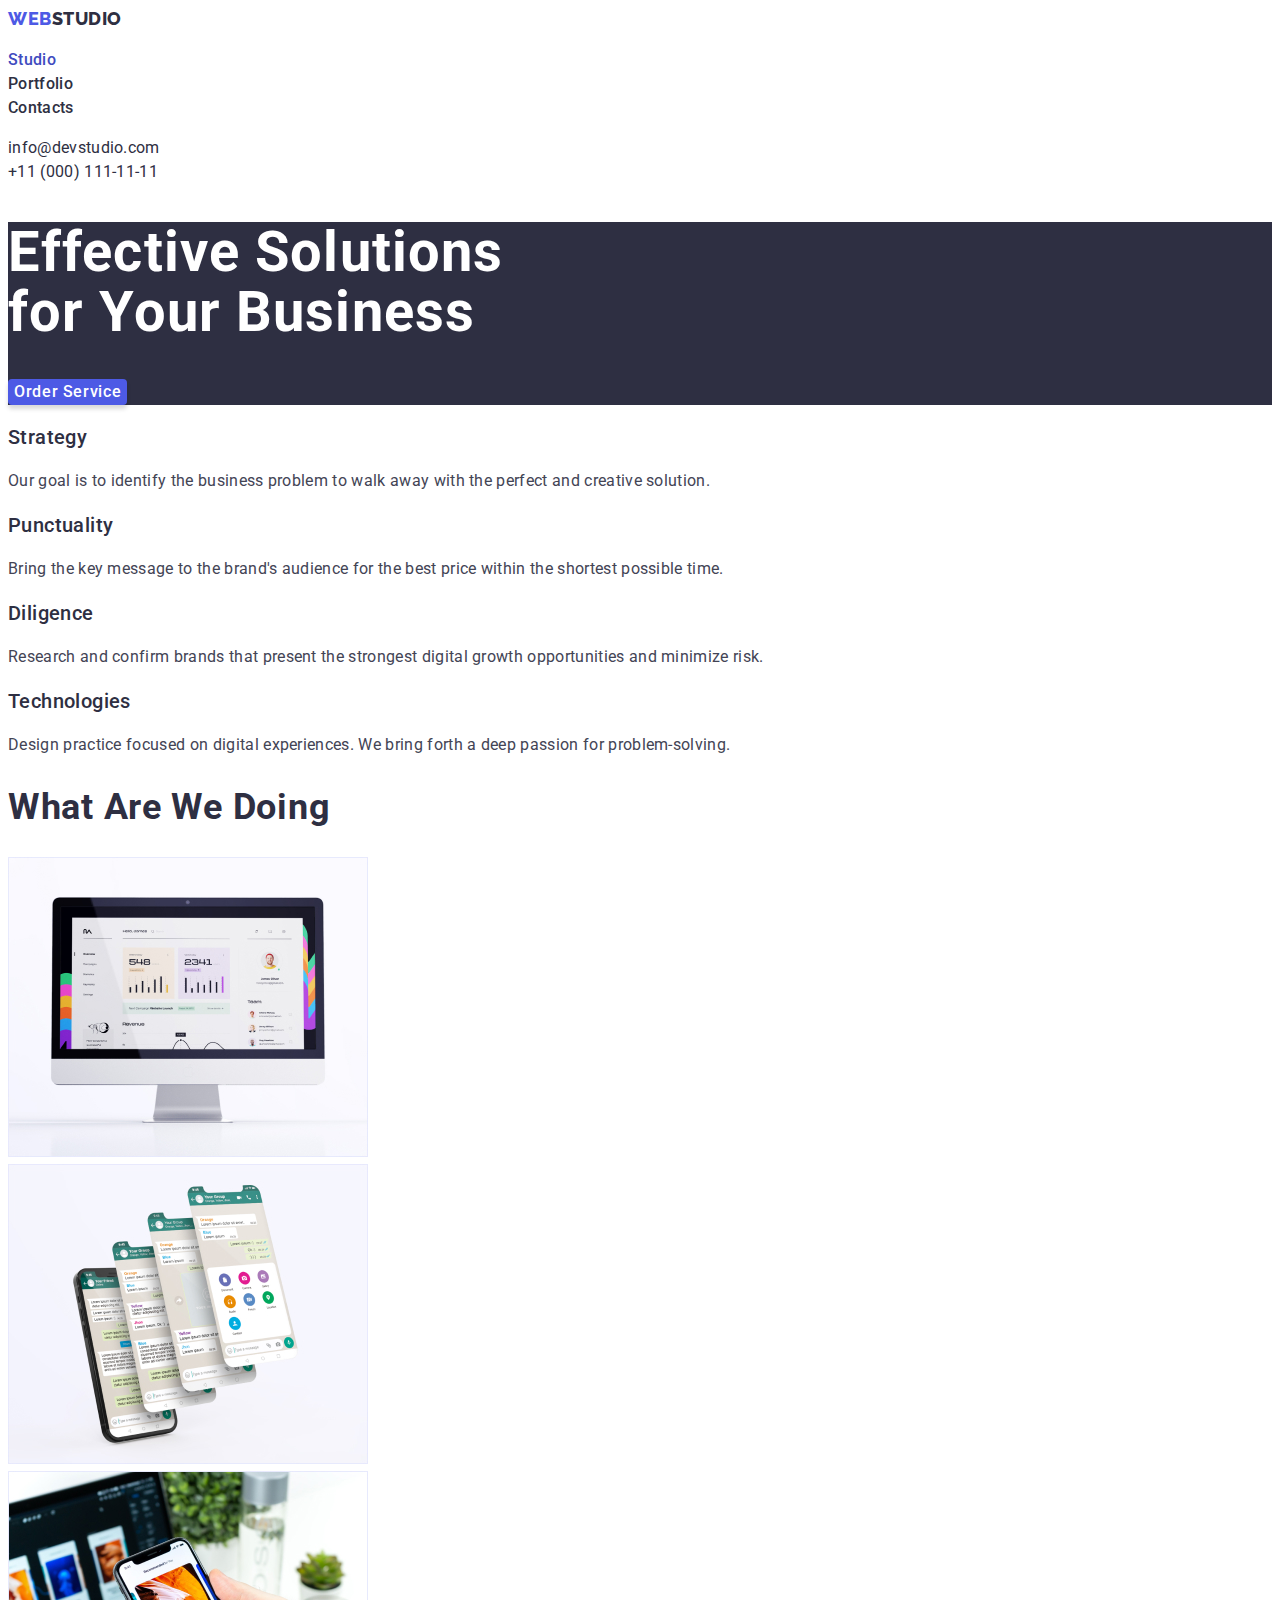
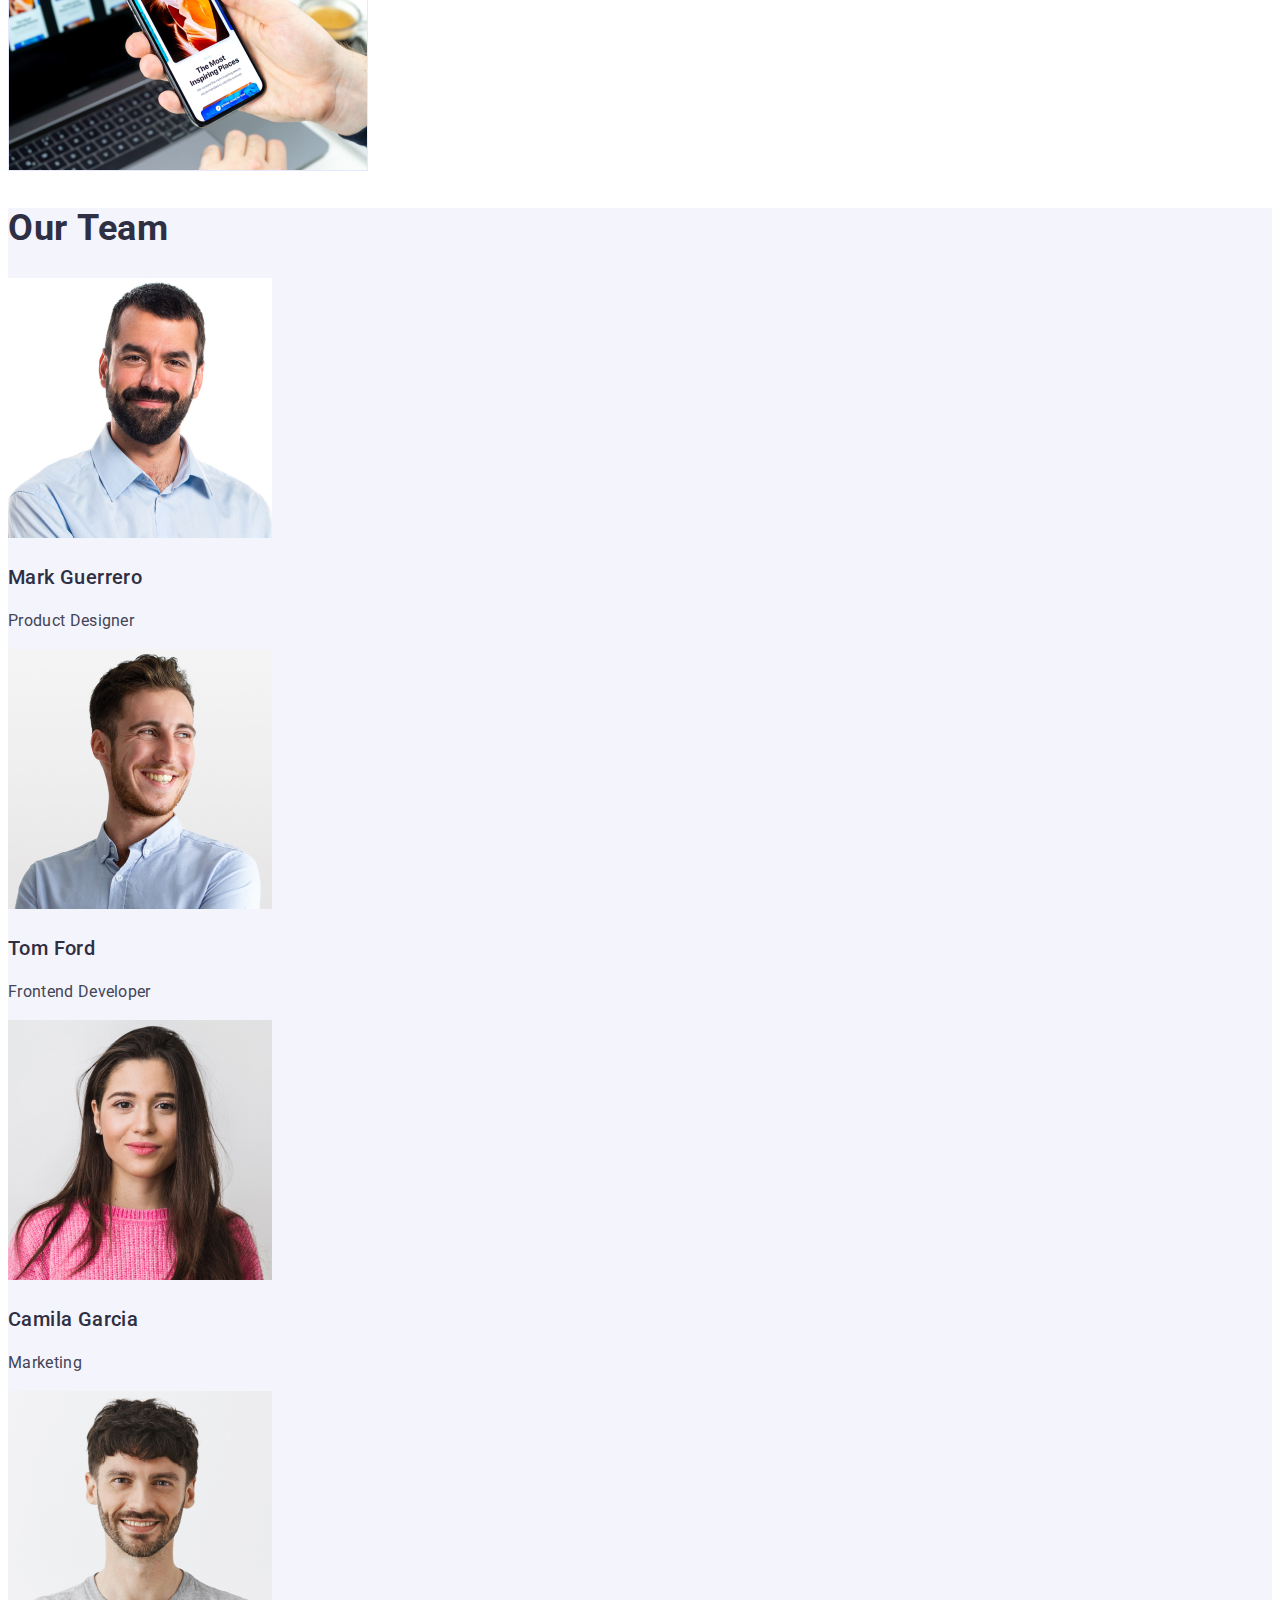
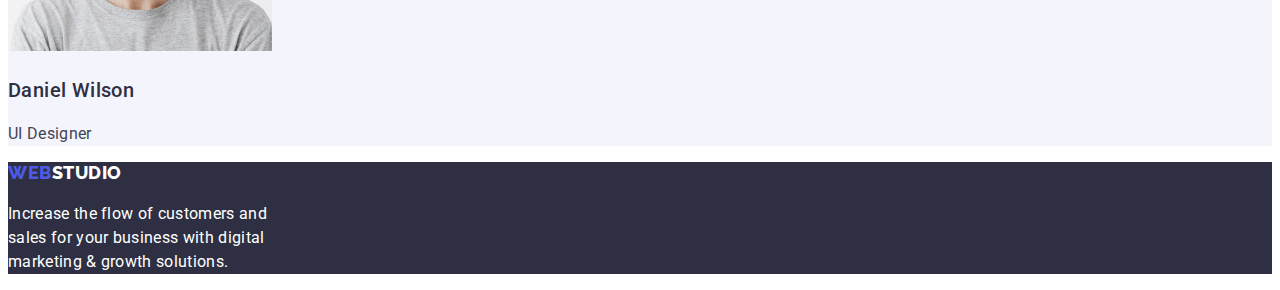
<file: index.html>
<!DOCTYPE html>
<html lang="en">
<head>
    <link rel="stylesheet" href="./css/styles.css" />
    <link href="https://fonts.googleapis.com/css2?family=Raleway:wght@800&family=Roboto:wght@400;500;700;900&display=swap" rel="stylesheet" />
    <title>My Homework #2</title>
</head>
<body>
    <header class="top-line">
        <nav>
            <a href="./index.html" class="logo"><span class="logo-colored">web</span>studio</a>
            <ul class="menu-nav unstyle-list">
                <li><a href="./index.html" class="nav active">Studio</a></li>
                <li><a href="./portfolio.html" class="nav">Portfolio</a></li>
                <li><a href="./" class="nav">Contacts</a></li>
            </ul>
        </nav>
        <ul class="menu-contact unstyle-list">
            <li><a href="mailto:info@devstudio.com" class="contact">info@devstudio.com</a></li>
            <li><a href="tel:+110001111111" class="contact">+11 (000) 111-11-11</a></li>
        </ul>
    </header>
    <main>
        <section class="hero-image">
            <h1 class="hero-top-banner">
                Effective Solutions <br />
                for Your Business
            </h1>
            <button type="button" class="btn-primary">Order Service</button>
        </section>
        <section>
            <ul class="feature-section unstyle-list">
                <li>
                    <h3 class="feat-title">Strategy</h3>
                    <p class="feat-desc">
                        Our goal is to identify the business
                        problem to walk away with the 
                        perfect and creative solution. 
                    </p>    
                </li>
                <li>
                    <h3 class="feat-title">Punctuality</h3>
                    <p class="feat-desc">
                        Bring the key message to the 
                        brand's audience for the best price 
                        within the shortest possible time.
                    </p>
                </li>
                <li>
                    <h3 class="feat-title">Diligence</h3>
                    <p class="feat-desc">
                        Research and confirm brands that 
                        present the strongest digital growth 
                        opportunities and minimize risk.
                    </p>
                </li>
                <li>
                    <h3 class="feat-title">Technologies</h3>
                    <p class="feat-desc">
                        Design practice focused on digital 
                        experiences. We bring forth a deep 
                        passion for problem-solving.
                    </p>
                </li>
            </ul>
        </section>
        <section>
            <h2 class="section-title">What Are We Doing</h2>
            <ul class="card unstyle-list">
                <li>
                    <img src="images/monitor.jpg" alt="Monitor" width="360" />
                </li>
                <li>
                    <img src="images/celphone.jpg" alt="Mobile" width="360" />
                </li>
                <li>
                    <img src="images/celphone-laptop.jpg" alt="Both" width="360"  />
                </li>
            </ul>
        </section>
        <section class="section-team">
            <h2 class="section-title">Our Team</h2>
            <ul class="team-card unstyle-list">
                <li>
                    <img src="./images/Our-team-1.jpg" alt="Mark's Photo" width="264">
                    <h3 class="card-title">Mark Guerrero</h3>
                    <p class="card-content">
                        Product Designer
                    </p>
                </li>
                <li>
                    <img src="./images/Our-team-2.jpg" alt="Tom's Photo" width="264" />
                    <h3 class="card-title">Tom Ford</h3>
                    <p class="card-content">
                        Frontend Developer
                    </p>
                </li>
                <li>
                    <img src="./images/Our-team-3.jpg" alt="Camila's Photo" width="264" />
                    <h3 class="card-title">Camila Garcia</h3>
                    <p class="card-content">
                        Marketing
                    </p>
                </li>
                <li>
                    <img src="./images/Our-team-4.jpg" alt="Daniel's Photo" width="264" />
                    <h3 class="card-title">Daniel Wilson</h3>
                    <p class="card-content">
                        UI Designer    
                    </p>
                </li>
            </ul>
        </section>
    </main>
    <footer class="footer">
        <a href="./index.html" class="logo"><span class="logo-colored">web</span>studio</a><br>
        <p>Increase the flow of customers and 
            <br>sales for your business with digital 
            <br>marketing & growth solutions.
        </p>
    </footer>
</body>
</html>
</file>
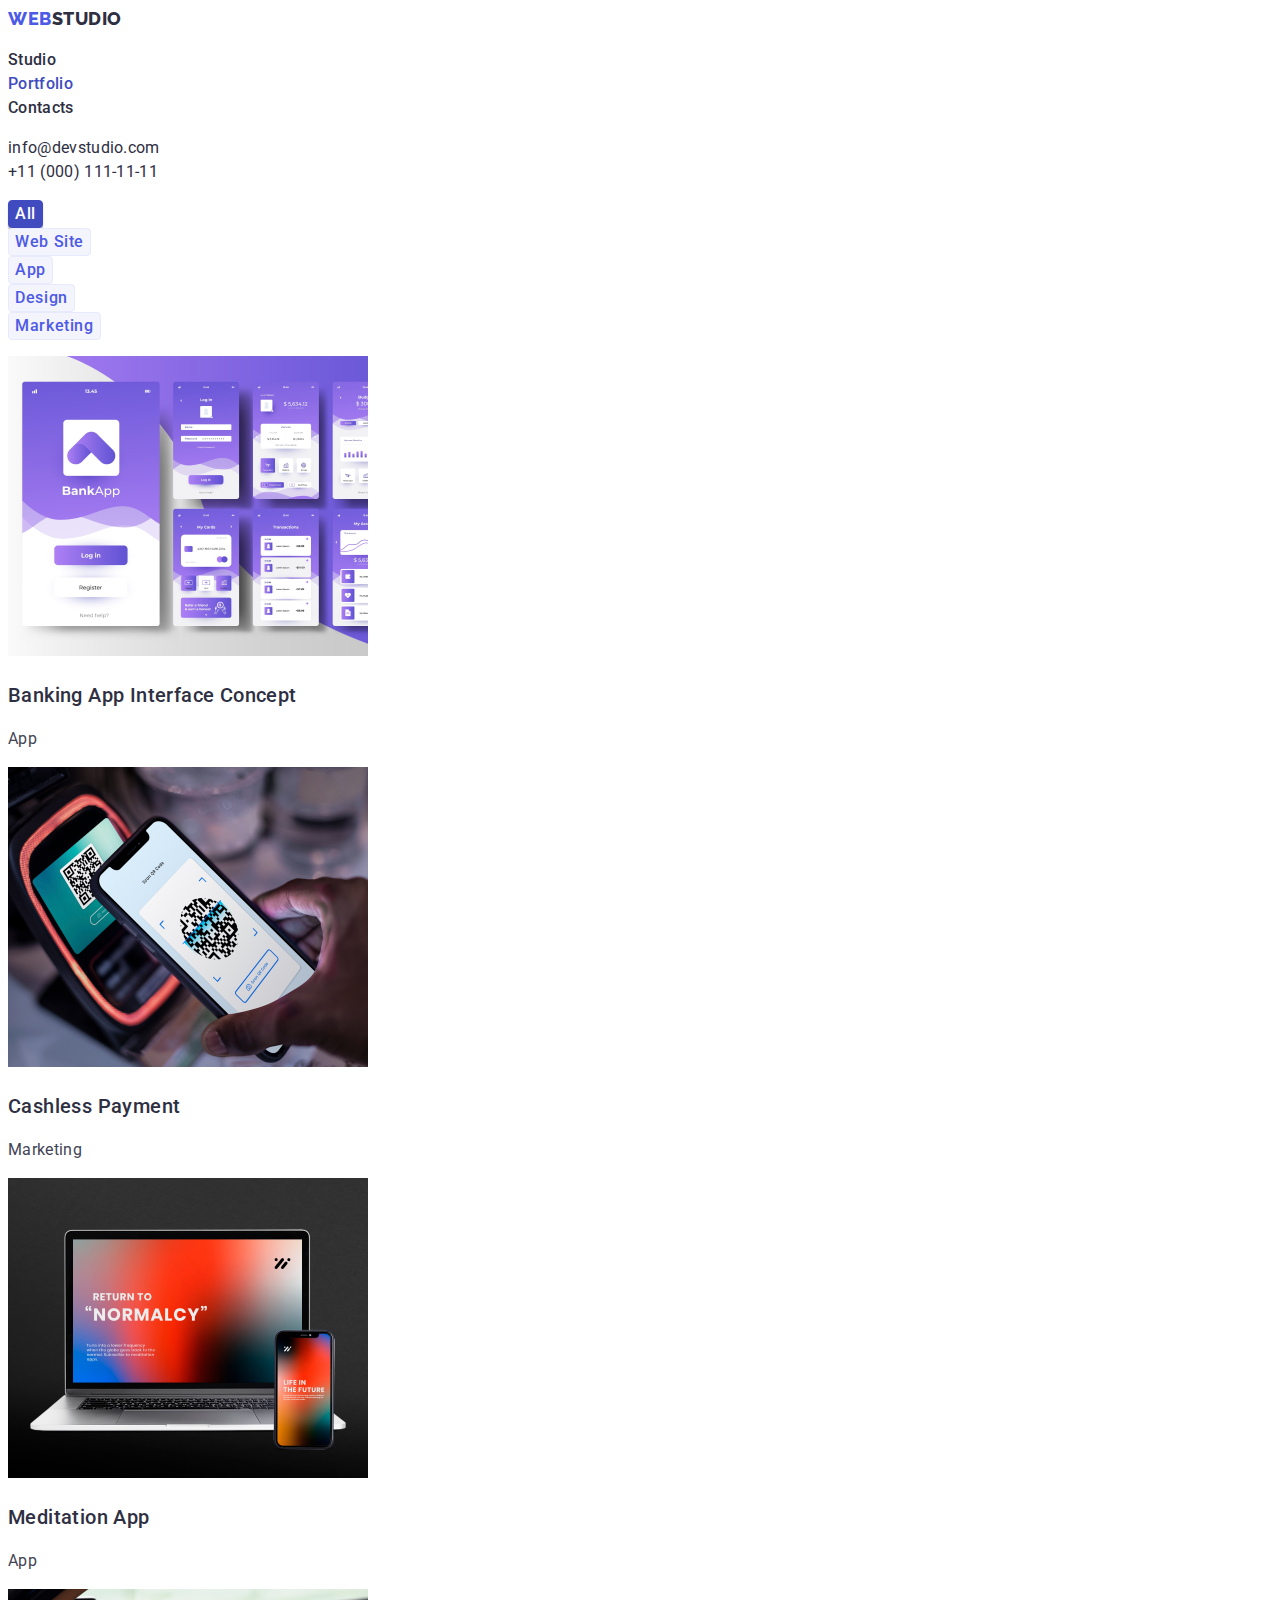
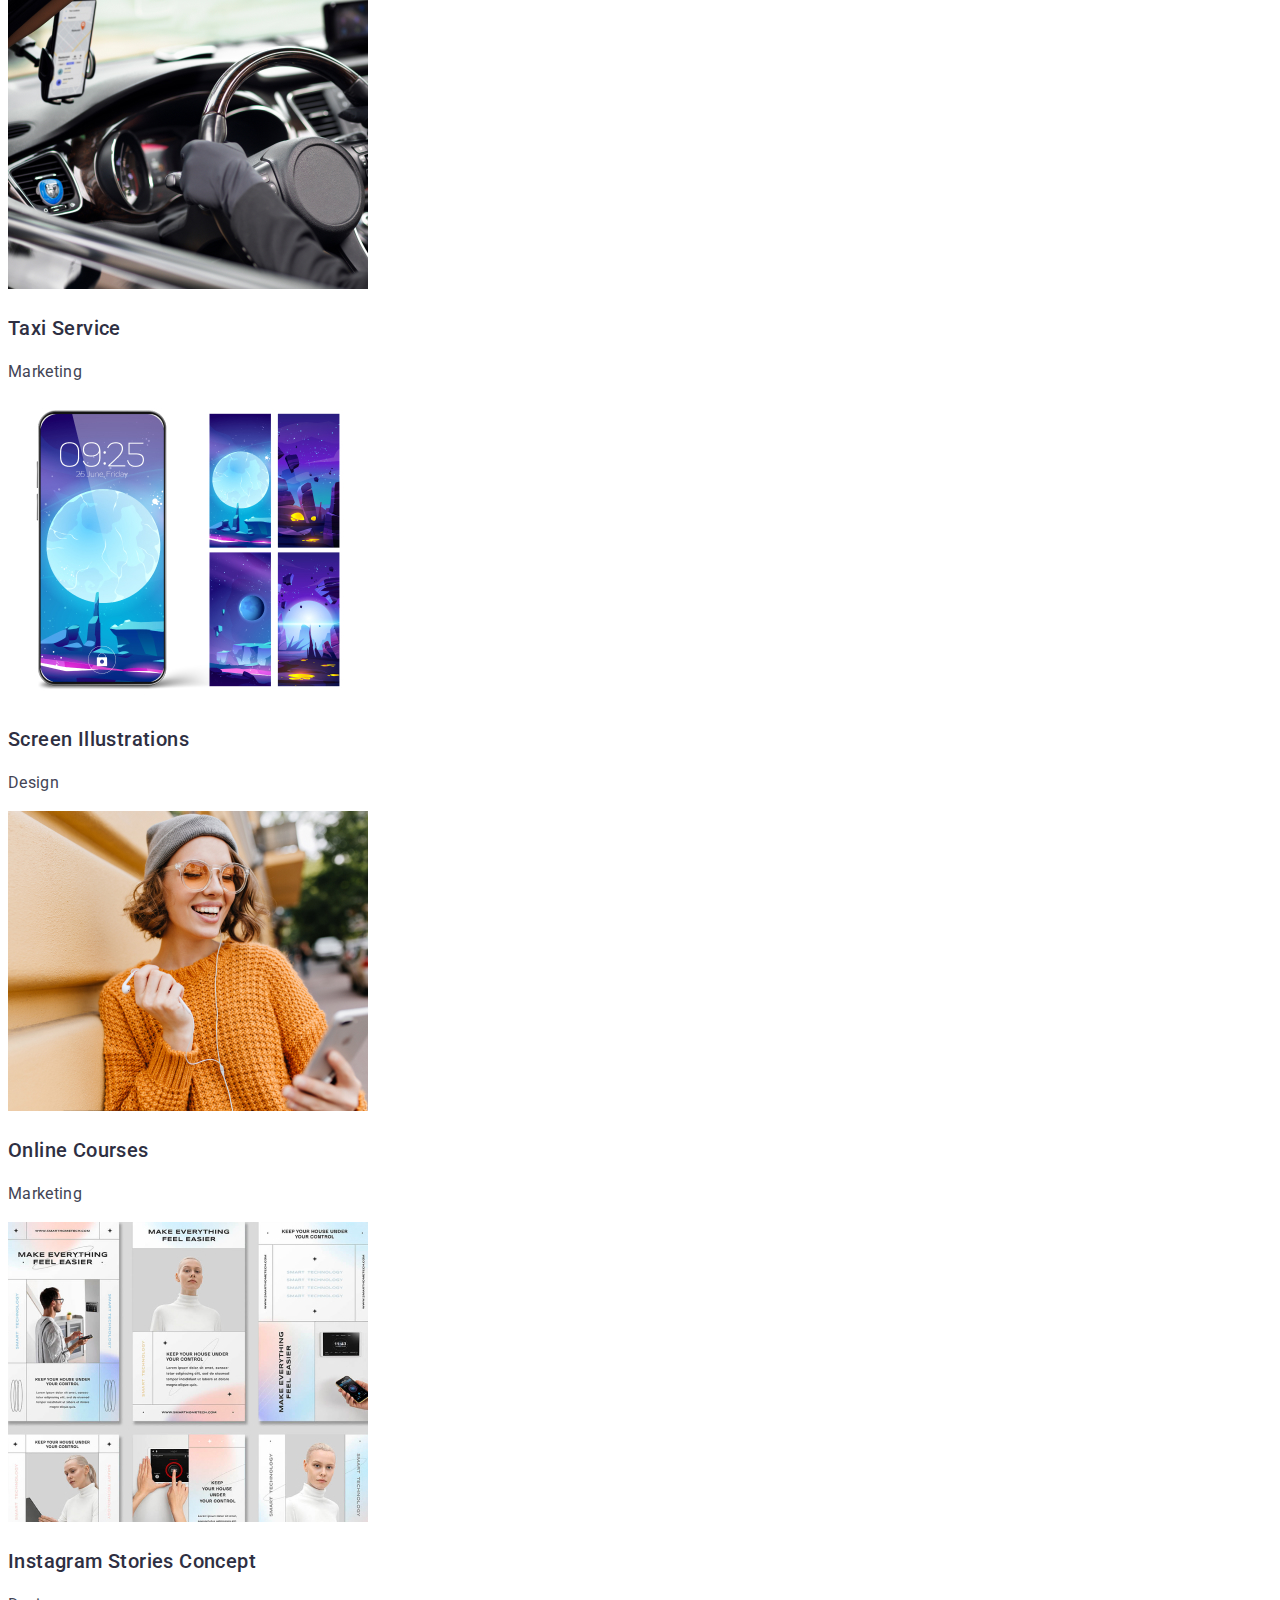
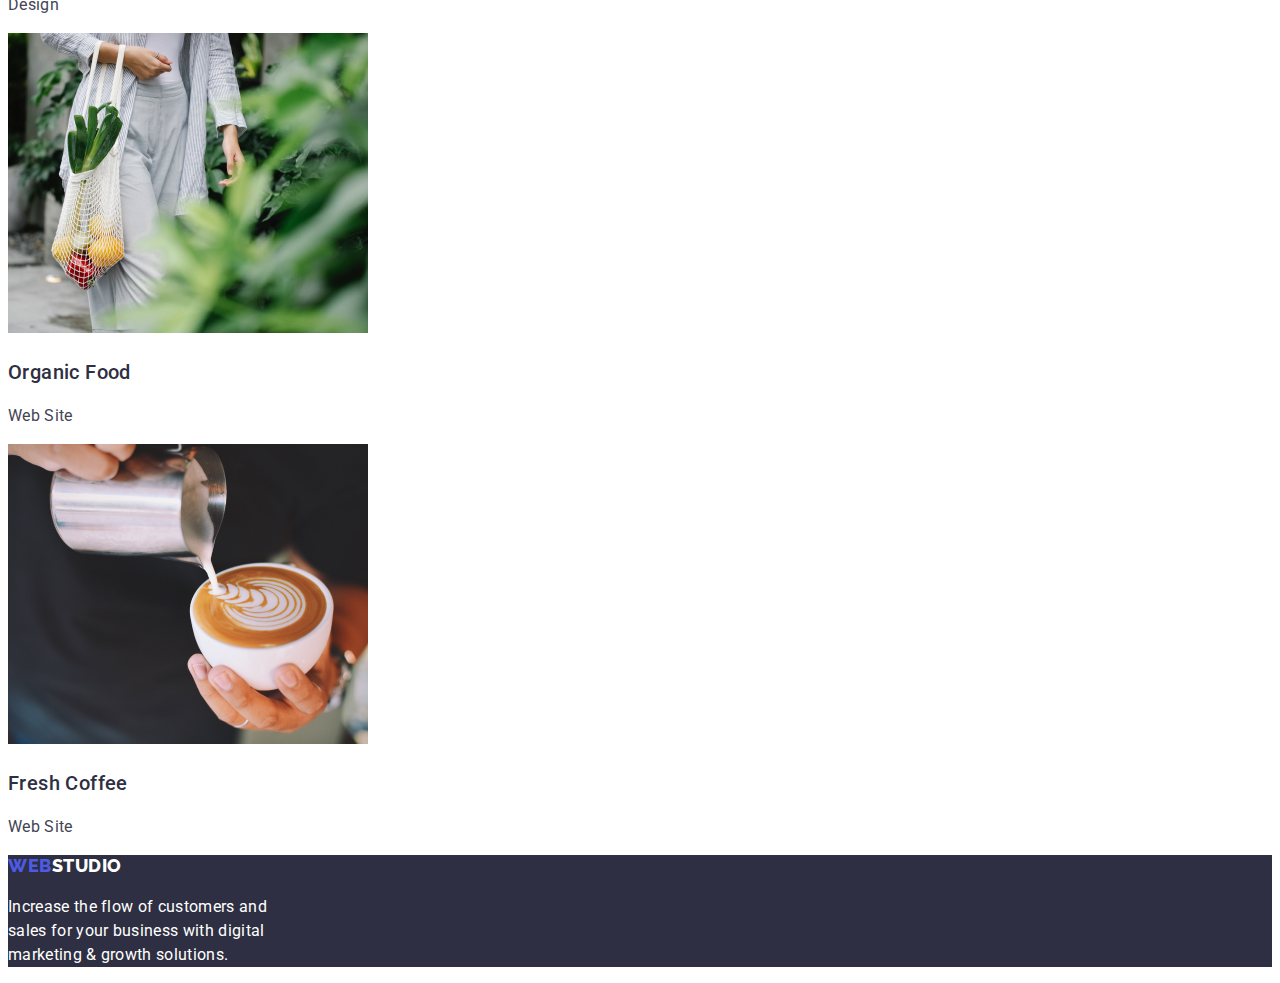
<file: portfolio.html>
<!DOCTYPE html>
<html lang="en">
<head>
    <link rel="stylesheet" href="./css/styles.css" />
    <link
        href="https://fonts.googleapis.com/css2?family=Raleway:wght@800&family=Roboto:wght@400;500;700;900&display=swap"
        rel="stylesheet" />
    <title>My Homework #2</title>
</head>
<body>
    <header class="top-line">
        <nav>
            <a href="./index.html" class="logo"><span class="logo-colored">web</span>studio</a>
            <ul class="menu-nav unstyle-list">
                <li><a href="./index.html" class="nav">Studio</a></li>
                <li><a href="./portfolio.html" class="nav active">Portfolio</a></li>
                <li><a href="./" class="nav">Contacts</a></li>
            </ul>
        </nav>
        <ul class="menu-contact unstyle-list">
            <li><a href="mailto:info@devstudio.com" class="contact">info@devstudio.com</a></li>
            <li><a href="tel:+110001111111" class="contact">+11 (000) 111-11-11</a></li>
        </ul>
    </header>
    <main>
        <section>
            <ul class="filters unstyle-list">
                <li>
                    <button type="button" class="filter-btn active">
                        All
                    </button>
                </li><li>
                    <button type="button" class="filter-btn">
                        Web Site
                    </button>
                </li><li>
                    <button type="button" class="filter-btn">
                        App
                    </button>
                </li><li>
                    <button type="button" class="filter-btn">
                        Design
                    </button>
                </li><li>
                    <button type="button" class="filter-btn">
                        Marketing
                    </button>
                </li>
            </ul>
            <ul class="project-card unstyle-list">
                <li>
                    <img src="./images/project1.jpg" alt="Banking App Interface Concept" width="360">
                    <h3 class="card-title">Banking App Interface Concept</h3>
                    <p class="card-content">
                        App
                    </p>
                </li>
                <li>
                    <img src="./images/project2.jpg" alt="Cashless Payment" width="360">
                    <h3 class="card-title">Cashless Payment</h3>
                    <p class="card-content">
                        Marketing
                    </p>
                </li>
                <li>
                    <img src="./images/project3.jpg" alt="Meditation App" width="360">
                    <h3 class="card-title">Meditation App</h3>
                    <p class="card-content">
                        App
                    </p>
                </li>
                <li>
                    <img src="./images/project4.jpg" alt="Taxi Service" width="360">
                    <h3 class="card-title">Taxi Service</h3>
                    <p class="card-content">
                        Marketing
                    </p>
                </li>
                <li>
                    <img src="./images/project5.jpg" alt="Screen Illustrations" width="360">
                    <h3 class="card-title">Screen Illustrations</h3>
                    <p class="card-content">
                        Design
                    </p>
                </li>
                <li>
                    <img src="./images/project6.jpg" alt="Online Courses" width="360">
                    <h3 class="card-title">Online Courses</h3>
                    <p class="card-content">
                        Marketing
                    </p>
                </li>
                <li>
                    <img src="./images/project7.jpg" alt="Instagram Stories Concept" width="360">
                    <h3 class="card-title">Instagram Stories Concept</h3>
                    <p class="card-content">
                        Design
                    </p>
                </li>
                <li>
                    <img src="./images/project8.jpg" alt="Organic Food" width="360">
                    <h3 class="card-title">Organic Food</h3>
                    <p class="card-content">
                        Web Site
                    </p>
                </li>
                <li>
                    <img src="./images/project9.jpg" alt="Fresh Coffee">
                    <h3 class="card-title">Fresh Coffee</h3>
                    <p class="card-content">
                        Web Site                
                    </p>
                </li>
            </ul>
        </section>
    </main>
    <footer class="footer">
        <a href="./index.html" class="logo"><span class="logo-colored">web</span>studio</a><br />
        <p>Increase the flow of customers and 
            <br>sales for your business with digital
            <br>marketing & growth solutions.
        </p>
    </footer>
</body>

</html>
</file>
<file: css/styles.css>
*:root {
    --default-color : #2E2F42;
    --secondary-color: #FFFFFF;
    --third-color:#4D5AE5;
    --fouth-color: #F4F4FD;
    --fifth-color:#E7E9FC;
    --sixth-color:#404BBF;
    --seventh-color:#434455;
    --theme-color: #2E2F42;
}
body {
    font-size: 16px;
    font-family: 'roboto', sans-serif;
    color: var(--default-color,#2E2F42);
    font-style: normal;
    font-weight: 400;
    line-height: 24px;
    letter-spacing: 0.32px;
}
.top-line{
    background-color: var(--secondary-color);
}
.logo {
    color: inherit;
    font-size: 18px;
    font-family: 'Raleway', sans-serif;
    font-weight: 800;
    line-height: 21px;
    letter-spacing: 0.54px;
    text-transform: uppercase;
}
.logo-colored {
    color: var(--third-color);
}
.logo, 
.nav, 
.contact {
    text-decoration: none;
    line-height: 1.2;
    cursor: pointer;
}
.nav{
    color: var(--default-color);
    font-weight: 500;
    line-height: 24px;
    letter-spacing: 0.32px;
}
.contact{
    color: var(--default-color);
    line-height: 24px;
    letter-spacing: 0.32px;
}
.unstyle-list{
    list-style-type: none;
    padding-left: 0;
}
.hero-image {
    background-color: var(--theme-color);
    color: var(--secondary-color);
}
.hero-top-banner{
    font-size: 56px;
    font-weight: 700;
    line-height: 60px;
    letter-spacing: 1.12px;
}
.feat-title, .card-title {
    font-size: 20px;
    font-weight: 500;
    /*line-height: 24px;*/
    letter-spacing: 0.4px;
}
.feat-desc {
    color:var(--seventh-color);
}
.section-title {
    font-size: 36px;
    font-weight: 700;
    line-height: 40px;
    letter-spacing: 0.72px;
    text-transform: capitalize;
}
/*.card-content {
    line-height: 24px;
    letter-spacing: 0.32px;*/
}
.btn-primary,
.filter-btn{
    font-weight: 500;
    line-height: 1.5;
    font-size: 16px;
    font-family: inherit;
    border-radius: 4px;
    border: 1px solid var(--fifth-color);
    border: 0;
}
.btn-primary{
    color: var(--secondary-color);
    background-color: var(--third-color);
    font-weight: 500;
    line-height: 24px;
    cursor:pointer;
    font-size: 16px;
    font-family: inherit;
    letter-spacing: 0.64px;
    border-radius: 4px;
    border: none;
    box-shadow: 0px 4px 4px 0px rgba(0, 0, 0, 0.15);
}
.filter-btn{
    color: var(--third-color);
    background-color: var(--fouth-color);
    border: 1px solid var(--fifth-color);
    font-weight: 500;
    font-family: inherit;
    border-radius: 4px;
    cursor:pointer;
    line-height: 24px;
    letter-spacing: 0.64px;
    font-size: 16px;
}
.card-content{
    color:var(--seventh-color);
}
.section-team{
    background-color: var(--fouth-color);
}
.footer{
    background-color: var(--theme-color);
    color: var(--secondary-color);
}
.menu-nav .nav:focus,
.menu-nav .nav:hover{
    color: var(--sixth-color);
}
.menu-contact .contact:hover,
.menu-contact .contact:focus,
.menu-nav .nav.active{
    color: var(--sixth-color);
}
.btn-primary:hover, .btn-primary:focus, 
.filter-btn:hover, .filter-btn:focus, .filter-btn.active{
    color: var(--secondary-color, #FFFFFF);
    background-color: var(--sixth-color, #404BBF);
    border-color: var(--sixth-color, #404BBF);
    box-shadow: 0px 2px 2px 0px rgba(0, 0, 0, 0.12), 0px 2px 1px 0px rgba(0, 0, 0, 0.08), 0px 3px 1px 0px rgba(0, 0, 0, 0.10);
   
}
.hero-image .btn-primary:focus,
.filters .filter-btn:focus{
    color: var(--secondary-color, #FFFFFF);
    background-color: var(--third-color);
}
</file>
